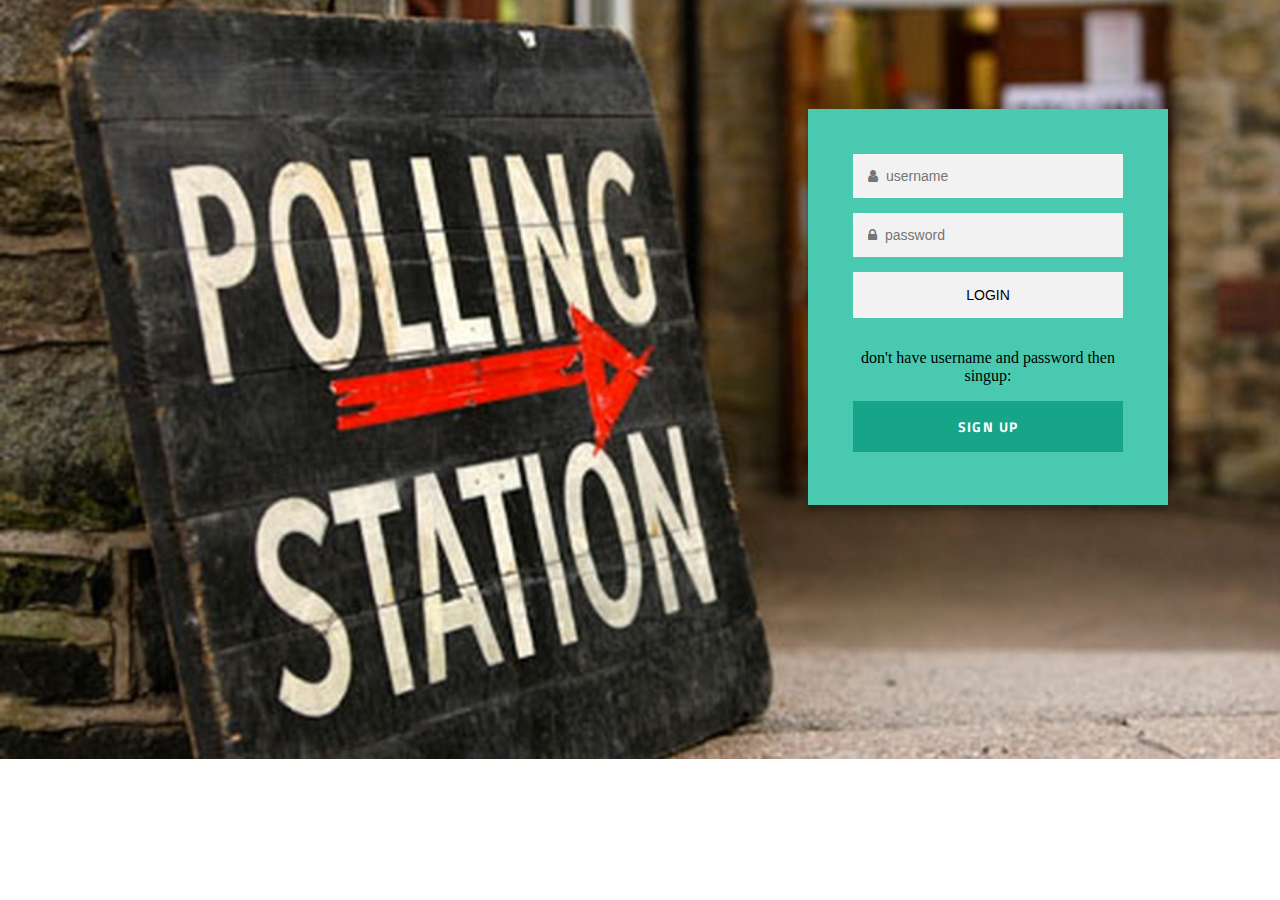
<file: index.html>
<!DOCTYPE HTML>
<html>
<head>
  <title>Login</title>
  <meta name="viewport" content="width=device-width, initial-scale=1.0">
  <meta charset="utf-8">
  <link rel="stylesheet" type="text/css" href="login_style.css">
  <link rel="stylesheet" href="https://cdnjs.cloudflare.com/ajax/libs/font-awesome/4.7.0/css/font-awesome.min.css">
  <link href='https://fonts.googleapis.com/css?family=Titillium+Web:400,300,600' rel='stylesheet' type='text/css'>  
</head>

<body>
<div class="login-page">
  <div class="form">

    <form action="test.php" method="post">
      <input type="text" placeholder="&#xf007;  username" name="username" id="username"/>
      <input type="password" placeholder="&#xf023;  password" name="password" id="password" />
      <input type="submit" value="LOGIN" />
      <p class="message"></p>
    </form>

    <form class="login-form">
      <p> don't have username and password then singup:
      </p>
      <button type="button" onclick="window.location.href='signup.html'">SIGN UP</button>
    </form>
  </div>
</div>

</body>
</html>
</file>
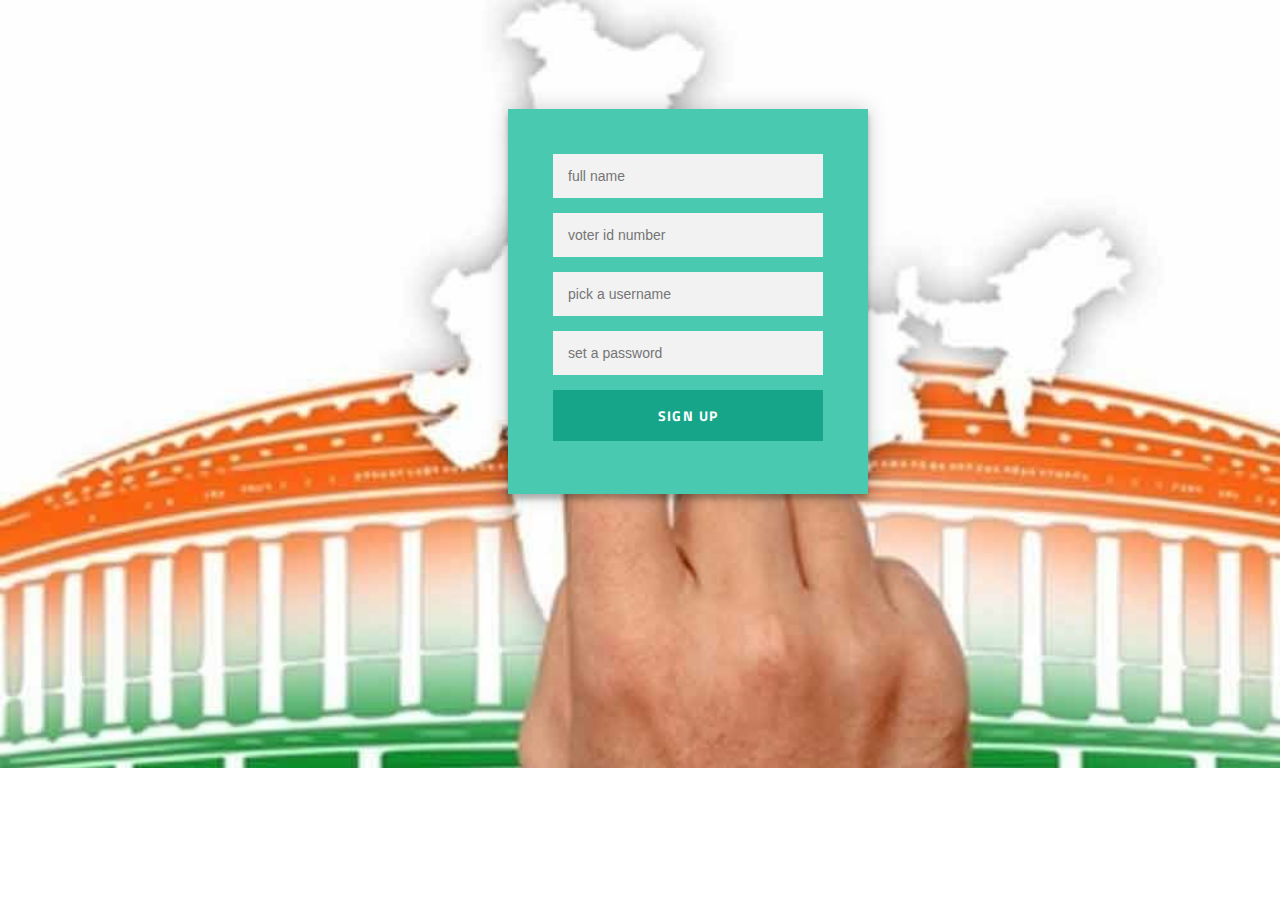
<file: signup.html>
<!DOCTYPE HTML>
<html lang="en" >
<html>
<head>
  <title>Sign Up</title>
  <meta name="viewport" content="width=device-width, initial-scale=1.0">
  <meta charset="utf-8">
  <link rel="stylesheet" type="text/css" href="signup_style.css">
  <link rel="stylesheet" href="https://cdnjs.cloudflare.com/ajax/libs/font-awesome/4.7.0/css/font-awesome.min.css">
  <link href='https://fonts.googleapis.com/css?family=Titillium+Web:400,300,600' rel='stylesheet' type='text/css'>  
</head>

<body>
<div class="login-page">
  <div class="form">

    <form>
      <input type="text" placeholder="full name"/>
      <input type="text" placeholder="voter id number"/>
      <input type="text" placeholder="pick a username"/>
      <input type="password" placeholder="set a password"/>
      
    </form>

    <form class="login-form">
      <button type="button" onclick="window.location.href='index.html'">SIGN UP</button>
    </form>
  </div>
</div>

</body>
</html>
</file>
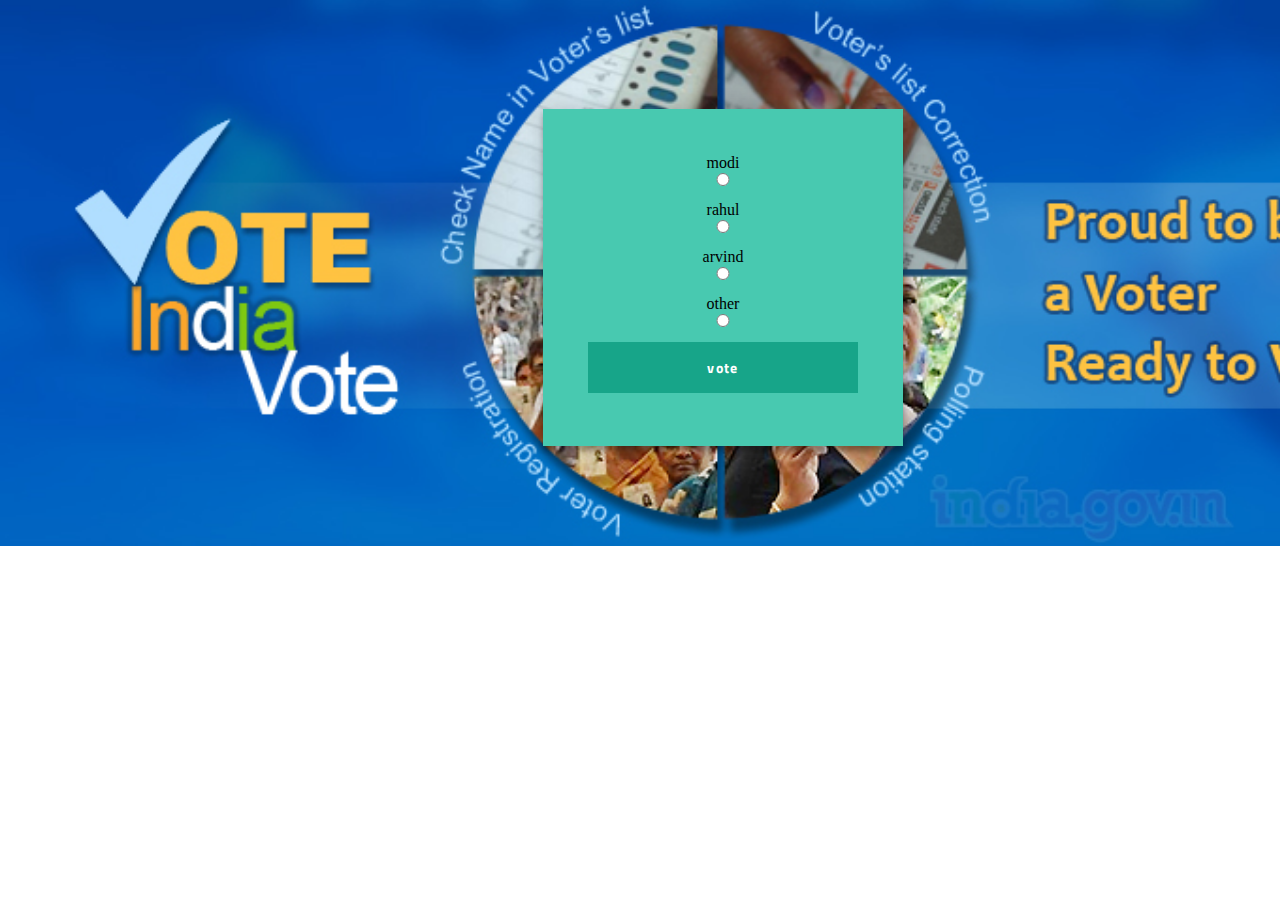
<file: vote.html>
<!DOCTYPE HTML>
<html>
<head>
  <title>vote</title>
  <meta name="viewport" content="width=device-width, initial-scale=1.0">
  <meta charset="utf-8">
  <link rel="stylesheet" type="text/css" href="vote_style.css">
  <link rel="stylesheet" href="https://cdnjs.cloudflare.com/ajax/libs/font-awesome/4.7.0/css/font-awesome.min.css">
  <link href='https://fonts.googleapis.com/css?family=Titillium+Web:400,300,600' rel='stylesheet' type='text/css'>  
</head>

<body>
<div class="login-page">
  <div class="form">

    <form>
     modi <input type="radio" name="r1" />
       rahul <input type="radio" name="r1" />
       arvind <input type="radio" name="r1" />
       other <input type="radio" name="r1" />

      
    </form>

    <form class="login-form">
      <button type="button" onclick="window.location.href='login.html'">vote</button>
    </form>
  </div>
</div>

</body>
</html>
</file>
<file: login_style.css>
body{
  background-image: url("pol.jpg");
  background-repeat: no-repeat;
  background-size: cover;
}

.login-page {
  width: 360px;
  padding: 8% 0 0;
  margin-left:800px;
}
.form {
  position: relative;
  z-index: 1;
  background: #48c9b0;
  max-width: 360px;
  margin: 0 auto 100px;
  padding: 45px;
  text-align: center;
  box-shadow: 0 0 20px 0 rgba(0, 0, 0, 0.2), 0 5px 5px 0 rgba(0, 0, 0, 0.24);
  
}
.form input {
  font-family: FontAwesome, "Roboto", sans-serif;
  outline: 0;
  background: #f2f2f2;
  width: 100%;
  border: 0;
  margin: 0 0 15px;
  padding: 15px;
  box-sizing: border-box;
  font-size: 14px;
  
}
.form button {
  font-family: "Titillium Web", sans-serif;
  font-size: 14px;
  font-weight: bold;
  letter-spacing: .1em;
  outline: 0;
  background: #17a589;
  width: 100%;
  border: 0;
  margin: 0px 0px 8px;
  padding: 15px;
  color: #FFFFFF;
  -webkit-transition: all 0.3 ease;
  transition: all 0.3 ease;
  cursor: pointer;


}
.form button:hover,.form button:active,.form button:focus {
  background: #148f77;
}


.form .message {
  
  margin: 6px 6px;
  color: #808080;
  font-size: 11px;
  text-align: center;
  font-weight: bold;
  font-style: normal;

  

}
.form .message a {
  color: #FFFFFF;
  text-decoration: none;
  font-size: 13px;
}
.form .register-form {
  display: none;
}
.container {
  position: relative;
  z-index: 1;
  max-width: 300px;
  margin: 0 auto;
}
.container:before, .container:after {
  content: "";
  display: block;
  clear: both;
}
.container .info {
  margin: 50px auto;
  text-align: center;
}
.container .info h1 {
  margin: 0 0 15px;
  padding: 0;
  font-size: 36px;
  font-weight: 300;
  color: #1a1a1a;
}
.container .info span {
  color: #4d4d4d;
  font-size: 12px;
}
.container .info span a {
  color: #000000;
  text-decoration: none;
}
.container .info span .fa {
  color: #EF3B3A;
}
</file>
<file: signup_style.css>
body{
  background-image: url("vote2.jpg");
  background-repeat: no-repeat;
  background-size: cover;
}


.login-page {
  width: 360px;
  padding: 8% 0 0;
  margin-left:500px;
}
.form {
  position: relative;
  z-index: 1;
  background: #48c9b0;
  max-width: 360px;
  margin: 0 auto 100px;
  padding: 45px;
  text-align: center;
  box-shadow: 0 0 20px 0 rgba(0, 0, 0, 0.2), 0 5px 5px 0 rgba(0, 0, 0, 0.24);
  
}
.form input {
  font-family: FontAwesome, "Roboto", sans-serif;
  outline: 0;
  background: #f2f2f2;
  width: 100%;
  border: 0;
  margin: 0 0 15px;
  padding: 15px;
  box-sizing: border-box;
  font-size: 14px;
  
}
.form button {
  font-family: "Titillium Web", sans-serif;
  font-size: 14px;
  font-weight: bold;
  letter-spacing: .1em;
  outline: 0;
  background: #17a589;
  width: 100%;
  border: 0;
  margin: 0px 0px 8px;
  padding: 15px;
  color: #FFFFFF;
  -webkit-transition: all 0.3 ease;
  transition: all 0.3 ease;
  cursor: pointer;


}
.form button:hover,.form button:active,.form button:focus {
  background: #148f77;
}


.form .message {
  
  margin: 6px 6px;
  color: #808080;
  font-size: 11px;
  text-align: center;
  font-weight: bold;
  font-style: normal;

  

}
.form .message a {
  color: #FFFFFF;
  text-decoration: none;
  font-size: 13px;
}
.form .register-form {
  display: none;
}
.container {
  position: relative;
  z-index: 1;
  max-width: 300px;
  margin: 0 auto;
}
.container:before, .container:after {
  content: "";
  display: block;
  clear: both;
}
.container .info {
  margin: 50px auto;
  text-align: center;
}
.container .info h1 {
  margin: 0 0 15px;
  padding: 0;
  font-size: 36px;
  font-weight: 300;
  color: #1a1a1a;
}
.container .info span {
  color: #4d4d4d;
  font-size: 12px;
}
.container .info span a {
  color: #000000;
  text-decoration: none;
}
.container .info span .fa {
  color: #EF3B3A;
}
</file>
<file: vote_style.css>
body{
  background-image: url("vote.jpg");
  background-repeat: no-repeat;
  background-size: cover;
}


.login-page {
  width: 360px;
  padding: 8% 0 0;
  margin-left:535px;
}
.form {
  position: relative;
  z-index: 1;
  background: #48c9b0;
  max-width: 360px;
  margin: 0 auto 100px;
  padding: 45px;
  text-align: center;
  box-shadow: 0 0 20px 0 rgba(0, 0, 0, 0.2), 0 5px 5px 0 rgba(0, 0, 0, 0.24);
  
}
.form input {
  font-family: FontAwesome, "Roboto", sans-serif;
  outline: 0;
  background: #f2f2f2;
  width: 100%;
  border: 0;
  margin: 0 0 15px;
  padding: 15px;
  box-sizing: border-box;
  font-size: 14px;
  
}
.form button {
  font-family: "Titillium Web", sans-serif;
  font-size: 14px;
  font-weight: bold;
  letter-spacing: .1em;
  outline: 0;
  background: #17a589;
  width: 100%;
  border: 0;
  margin: 0px 0px 8px;
  padding: 15px;
  color: #FFFFFF;
  -webkit-transition: all 0.3 ease;
  transition: all 0.3 ease;
  cursor: pointer;


}
.form button:hover,.form button:active,.form button:focus {
  background: #148f77;
}


.form .message {
  
  margin: 6px 6px;
  color: #808080;
  font-size: 11px;
  text-align: center;
  font-weight: bold;
  font-style: normal;

  

}
.form .message a {
  color: #FFFFFF;
  text-decoration: none;
  font-size: 13px;
}
.form .register-form {
  display: none;
}
.container {
  position: relative;
  z-index: 1;
  max-width: 300px;
  margin: 0 auto;
}
.container:before, .container:after {
  content: "";
  display: block;
  clear: both;
}
.container .info {
  margin: 50px auto;
  text-align: center;
}
.container .info h1 {
  margin: 0 0 15px;
  padding: 0;
  font-size: 36px;
  font-weight: 300;
  color: #1a1a1a;
}
.container .info span {
  color: #4d4d4d;
  font-size: 12px;
}
.container .info span a {
  color: #000000;
  text-decoration: none;
}
.container .info span .fa {
  color: #EF3B3A;
}
</file>
